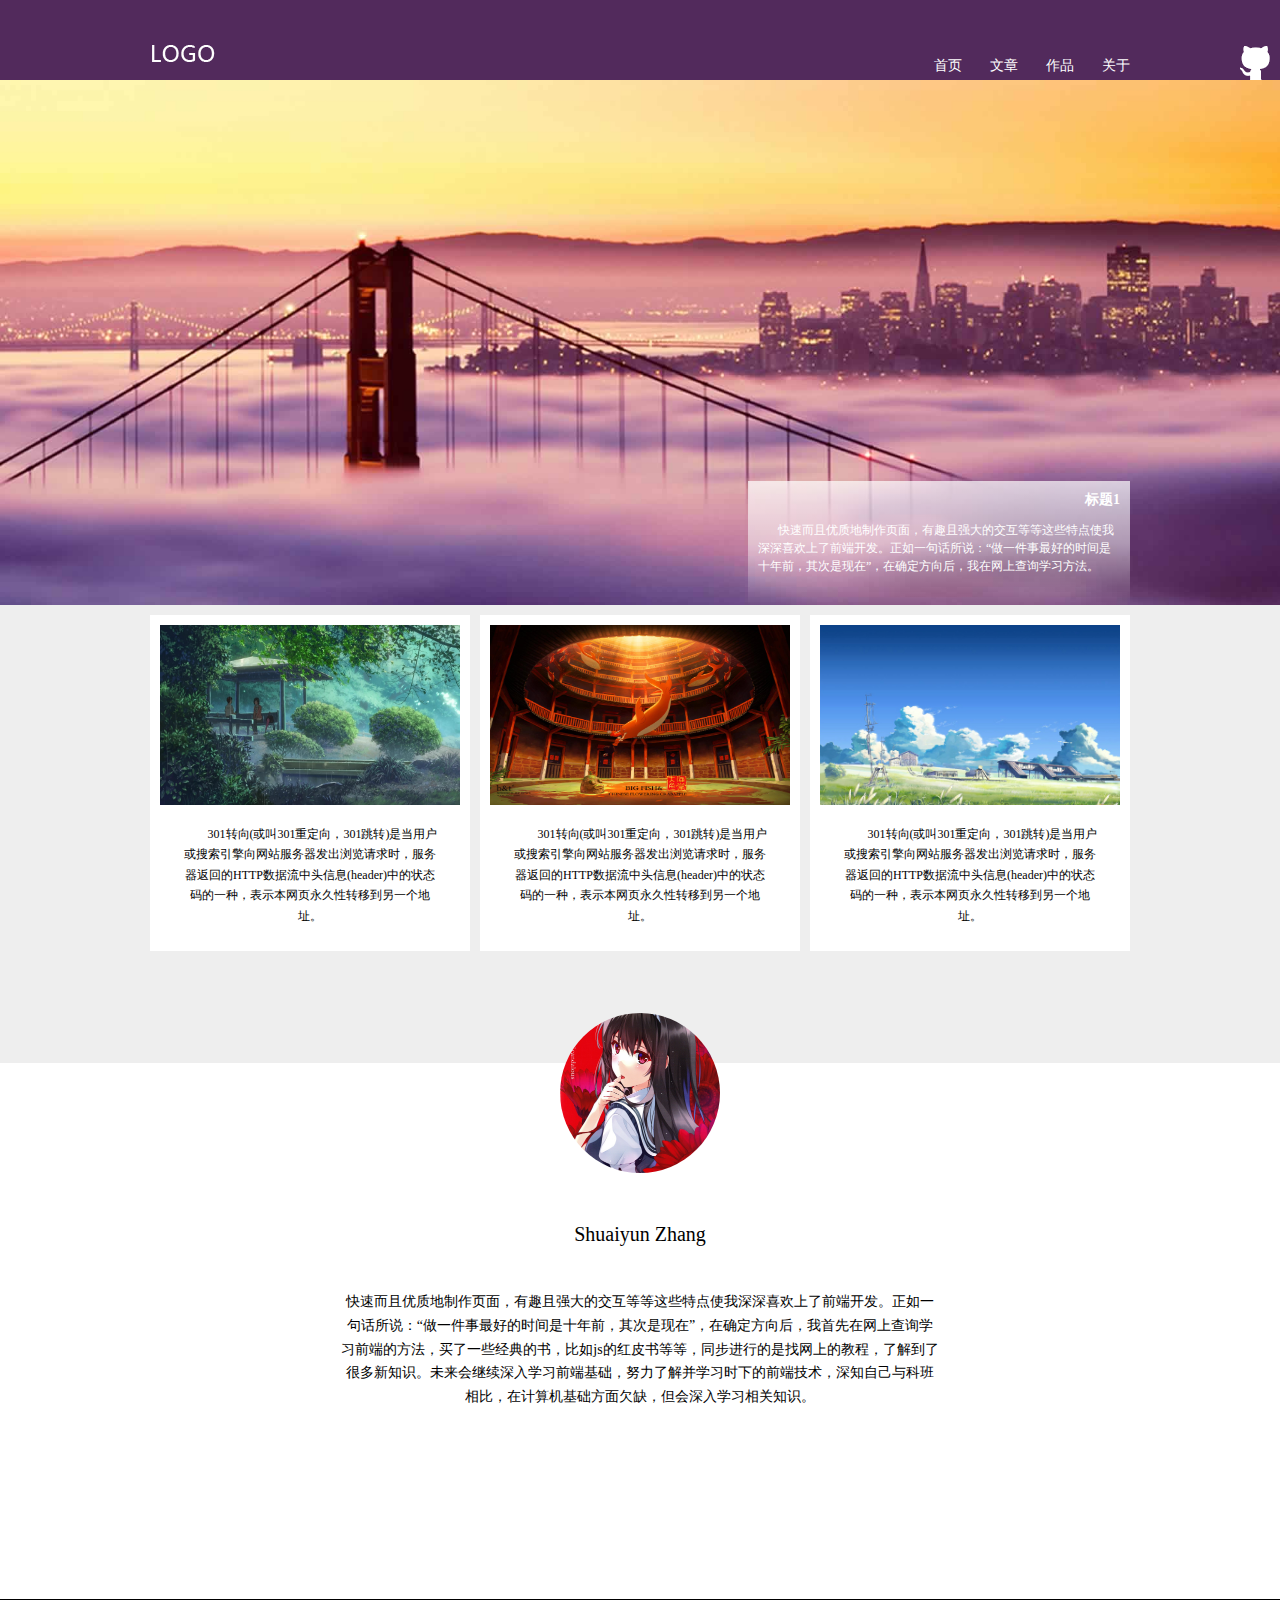
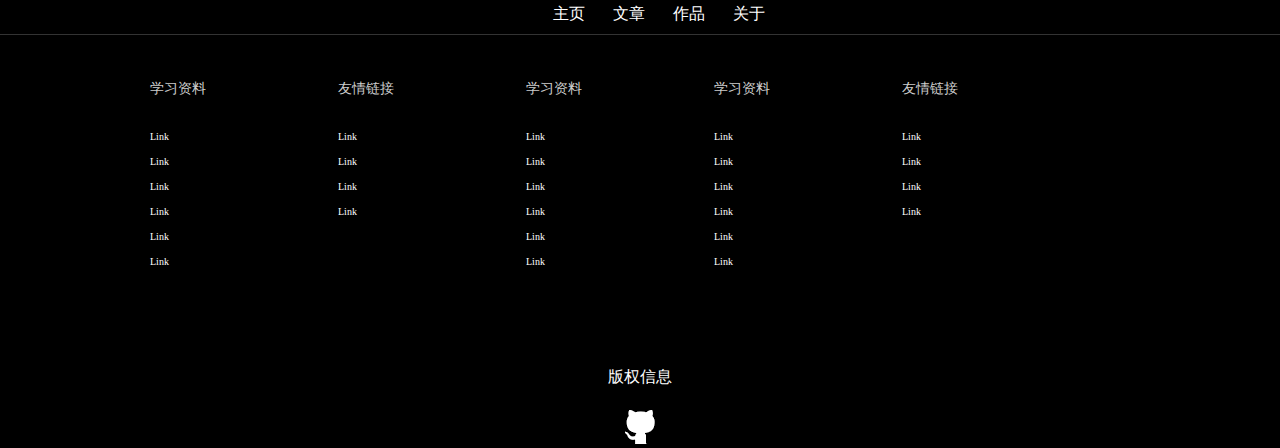
<file: task0001/work/shuaiyunzhang/index.html>
<!DOCTYPE html>
<html>
<head>
    <meta charset="UTF-8">
    <title>index</title>

    <link rel="stylesheet" type="text/css" href="css/style.css">
</head>
<body>
    <div class="header">
        <div class="wrapper first-wrapper">
            <a href="#"><img src="img/logo.png" alt="LOGO"></a>
            <ul class="nav top-nav">
                <li><a href="#">首页</a></li>
                <li><a href="#">文章</a></li>
                <li><a href="#">作品</a></li>
                <li><a href="#">关于</a></li>
            </ul>
        </div>
        <a href="https://github.com/shuaiyunzhang" target="_blank"><img src="img/icon-github.png" alt="github-icon-top"></a>
    </div>
    <div>
        <div id="top-content">
            <div class="wrapper second-wrapper">
                <div>
                    <h1>标题1</h1>
                    <p>快速而且优质地制作页面，有趣且强大的交互等等这些特点使我深深喜欢上了前端开发。正如一句话所说：“做一件事最好的时间是十年前，其次是现在”，在确定方向后，我在网上查询学习方法。</p>
                </div>
            </div>
        </div>
        <div id="middle-content">
            <div class="wrapper third-wrapper clearfix">
                <div>
                    <img src="img/1.jpg" alt="1">
                    <p>301转向(或叫301重定向，301跳转)是当用户或搜索引擎向网站服务器发出浏览请求时，服务器返回的HTTP数据流中头信息(header)中的状态码的一种，表示本网页永久性转移到另一个地址。</p>
                </div>
                <div>
                    <img src="img/2.jpg" alt="2">
                    <p>301转向(或叫301重定向，301跳转)是当用户或搜索引擎向网站服务器发出浏览请求时，服务器返回的HTTP数据流中头信息(header)中的状态码的一种，表示本网页永久性转移到另一个地址。</p>
                </div>
                <div>
                    <img src="img/3.jpg" alt="3">
                    <p>301转向(或叫301重定向，301跳转)是当用户或搜索引擎向网站服务器发出浏览请求时，服务器返回的HTTP数据流中头信息(header)中的状态码的一种，表示本网页永久性转移到另一个地址。</p>
                </div>
            </div>
        </div>
        <div id="mine"><img id="myPic" src="img/mine.jpg" alt="myphoto"></div>
        <div id="bottom-content">
            <div>
                <h1>Shuaiyun Zhang</h1>
                <p>快速而且优质地制作页面，有趣且强大的交互等等这些特点使我深深喜欢上了前端开发。正如一句话所说：“做一件事最好的时间是十年前，其次是现在”，在确定方向后，我首先在网上查询学习前端的方法，买了一些经典的书，比如js的红皮书等等，同步进行的是找网上的教程，了解到了很多新知识。未来会继续深入学习前端基础，努力了解并学习时下的前端技术，深知自己与科班相比，在计算机基础方面欠缺，但会深入学习相关知识。</p>
            </div>
        </div>
    </div>
    <div class="footer">
        <div>
            <ul class="nav bottom-nav clearfix">
                <li><a href="#">主页</a></li>
                <li><a href="#">文章</a></li>
                <li><a href="#">作品</a></li>
                <li><a href="#">关于</a></li>
            </ul>
        </div>
        <div class="wrapper fourth-wrapper clearfix">
            <ul>
                学习资料
                <li><a href="#">Link</a></li>
                <li><a href="#">Link</a></li>
                <li><a href="#">Link</a></li>
                <li><a href="#">Link</a></li>
                <li><a href="#">Link</a></li>
                <li><a href="#">Link</a></li>
            </ul>
            <ul>
                友情链接
                <li><a href="#">Link</a></li>
                <li><a href="#">Link</a></li>
                <li><a href="#">Link</a></li>
                <li><a href="#">Link</a></li>
            </ul>
            <ul>
                学习资料
                <li><a href="#">Link</a></li>
                <li><a href="#">Link</a></li>
                <li><a href="#">Link</a></li>
                <li><a href="#">Link</a></li>
                <li><a href="#">Link</a></li>
                <li><a href="#">Link</a></li>
            </ul>
            <ul>
                学习资料
                <li><a href="#">Link</a></li>
                <li><a href="#">Link</a></li>
                <li><a href="#">Link</a></li>
                <li><a href="#">Link</a></li>
                <li><a href="#">Link</a></li>
                <li><a href="#">Link</a></li>
            </ul>
            <ul>
                友情链接
                <li><a href="#">Link</a></li>
                <li><a href="#">Link</a></li>
                <li><a href="#">Link</a></li>
                <li><a href="#">Link</a></li>
            </ul>
        </div>
        <div id="info">
            <span>版权信息</span>
            <img src="img/icon-github.png" alt="github-icon-bottom">
        </div>
    </div>
</body>
</html>
</file>
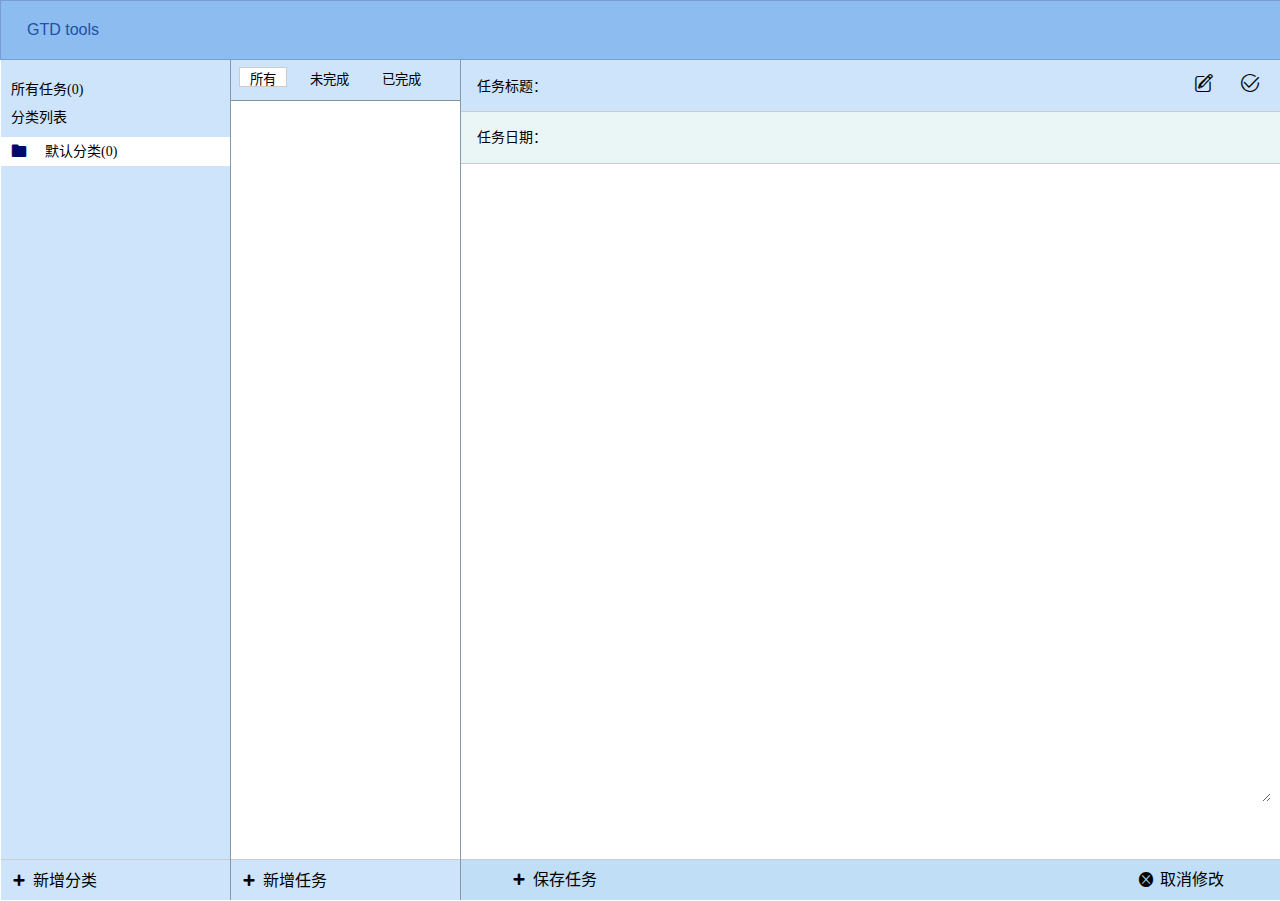
<file: task0003/work/shuaiyunzhnag/index.html>
<!DOCTYPE html>
<html lang="zh-CN">
<head>
    <meta charset="UTF-8">
    <link rel="stylesheet" type="text/css" href="css/style.css">
    <title>GTD tools demo</title>
</head>
<body>
    <div class="header">
        <h1 class="header-title">GTD tools</h1>        
    </div>
    <div class="container">
        <!-- 任务分类列表 -->
        <div class="main-left">
            <div class="all-task" data-name="mainBox"><span>所有任务</span>(<span>0</span>)</div>
            <div class="task-tree">分类列表</div>
            <!-- 目录分类 -->
            <ul class="task-category" id="mainBox">
                <li class="menus">
                    <div class="menus-title active" id="default-menu" data-name="defaultMenu">
                        <span class="iconfont">&#xe622;</span><strong>默认分类</strong>(<span class="unFinishNum">0</span>)
                    </div>
                </li>
            </ul>
            <div class="add-top-menus">
                <div>
                    <i class="iconfont">&#xe635;</i><button>新增分类</button>
                </div>
            </div>
        </div>
        <!-- 任务列表 -->
        <div class="main-middle">
            <div class="task-tab-head">
                <button class="active">所有</button>
                <button>未完成</button>
                <button>已完成</button>
            </div>
            <div class="task-tab-con">
                <div class="items active" id="allTaskList"></div>
                <div class="items" id="unFinishTask"></div>
                <div class="items" id="finishTask"></div>
            </div>
            <div class="add-task">
                <div>
                    <i class="iconfont">&#xe635;</i><button>新增任务</button>
                </div>
            </div>
        </div>
        <!-- 任务详细描述 -->
        <div class="main-right">
            <div class="right-top">
                <div class="title">任务标题：<input class="task-title" type="text" disabled><span class="title-tip"></span></div>
                <button class="iconfont task-finish" title="保存任务">&#xe602;</button>
                <button class="iconfont task-edit" title="编辑任务">&#xe630;</button>
            </div>
            <div class="task-date">任务日期：<input type="text" disabled><span class="date-tip"></span></div>
            <p class="task-content"><textarea class="task-input" disabled></textarea></p>
            <div class="task-btn">
                <div class="add-save">
                    <i class="iconfont">&#xe635;</i><button>保存任务</button>
                </div>
                <div class="cancel-save">
                    <i class="iconfont">&#xe60d;</i><button>取消修改</button>
                </div>
            </div>
        </div>
    </div>
    <!-- 鼠标右键自定义菜单 -->
    <div class="context-menu">
        <button class="add-second-menus">添加分类</button>
        <button class="remove-second-menus">删除分类</button>
    </div>
    <script type="text/javascript" src="js/util.js"></script>
    <script type="text/javascript" src="js/method.js"></script>
    <script type="text/javascript" src="js/init.js"></script>
    <script type="text/javascript" src="js/main.js"></script>
</body>
</html>
</file>
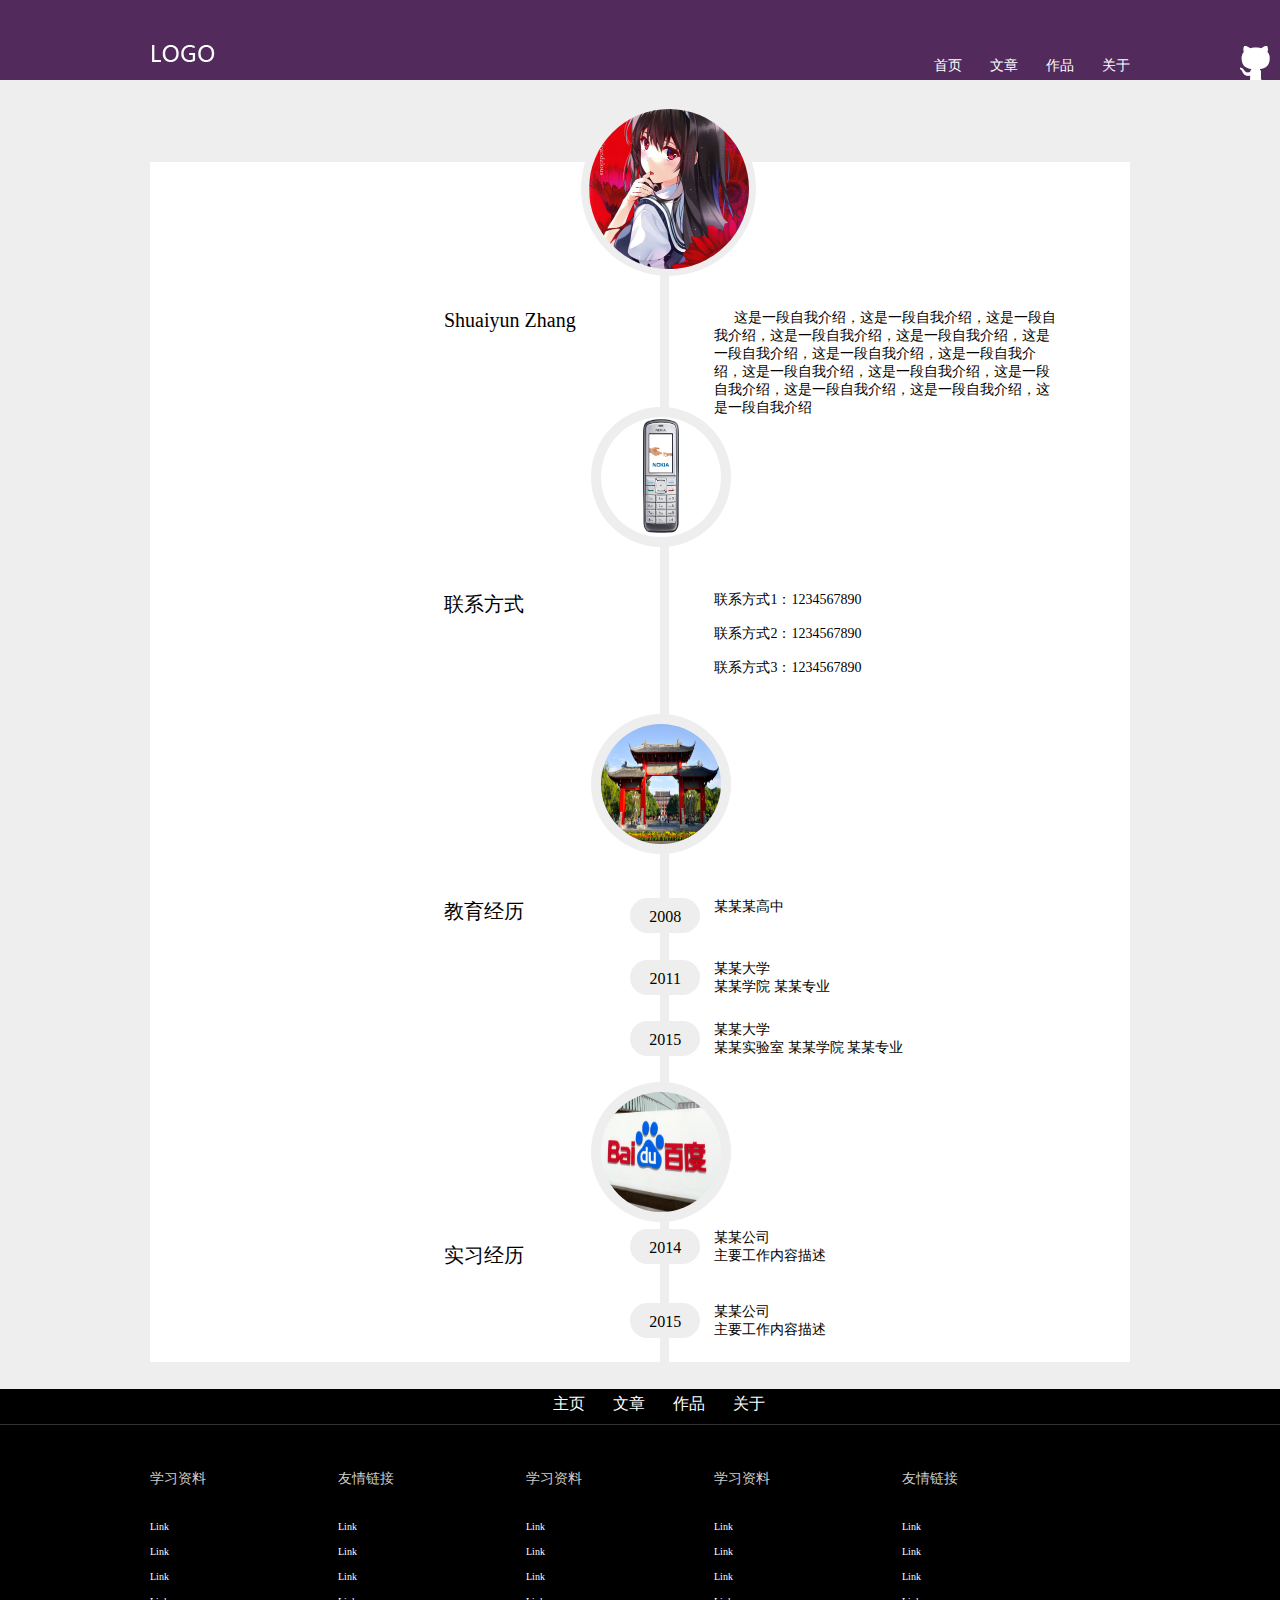
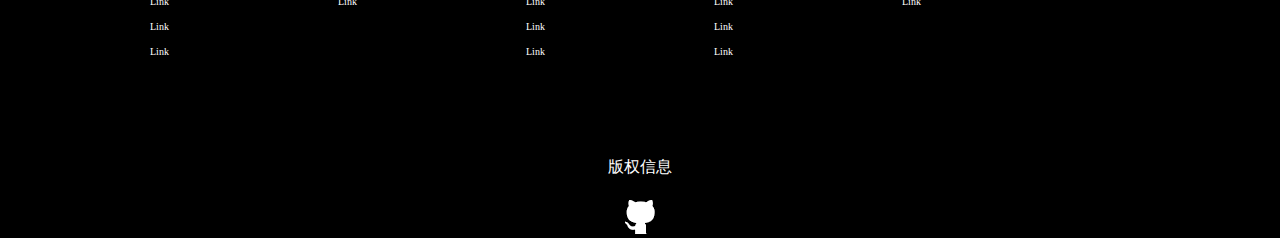
<file: task0001/work/shuaiyunzhang/about.html>
<!DOCTYPE html>
<html>
<head>
    <meta charset="UTF-8">
    <title>about</title>

    <link rel="stylesheet" type="text/css" href="css/style.css">
</head>
<body>
    <div class="header">
        <div class="wrapper first-wrapper">
            <a href="#"><img src="img/logo.png" alt="LOGO"></a>
            <ul class="nav top-nav">
                <li><a href="#">首页</a></li>
                <li><a href="#">文章</a></li>
                <li><a href="#">作品</a></li>
                <li><a href="#">关于</a></li>
            </ul>
        </div>
        <a href="https://github.com/shuaiyunzhang" target="_blank"><img src="img/icon-github.png" alt="github-icon-top"></a>
    </div>
    <div class="content">
        <div class="wrapper clearfix about-wrapper">
            <div id="title">
                <span>Shuaiyun Zhang</span>
                <span>联系方式</span>
                <span>教育经历</span>
                <span>实习经历</span>
            </div>
            <div id="moreinfo">
                <p>这是一段自我介绍，这是一段自我介绍，这是一段自我介绍，这是一段自我介绍，这是一段自我介绍，这是一段自我介绍，这是一段自我介绍，这是一段自我介绍，这是一段自我介绍，这是一段自我介绍，这是一段自我介绍，这是一段自我介绍，这是一段自我介绍，这是一段自我介绍</p>
                <ul>
                    <li>联系方式1：1234567890</li><br>
                    <li>联系方式2：1234567890</li><br>
                    <li>联系方式3：1234567890</li>
                </ul>
                <p>某某某高中</p>
                <p>某某大学<br>某某学院 某某专业</p>
                <p>某某大学<br>某某实验室 某某学院 某某专业</p>
                <p>某某公司<br>主要工作内容描述</p>
                <p>某某公司<br>主要工作内容描述</p>
            </div>
            <div class="about-pic p1"><img src="img/mine.jpg" alt="myphoto"></div>
            <div class="about-pic p2"><img src="img/phone.jpg"></div>
            <div class="about-pic p3"><img src="img/scu.jpg"></div>
            <div class="about-pic p4"><img src="img/baidu.jpg"></div>
            <div class="about-date d1"><span>2008</span></div>
            <div class="about-date d2"><span>2011</span></div>
            <div class="about-date d3"><span>2015</span></div>
            <div class="about-date d4"><span>2014</span></div>
            <div class="about-date d5"><span>2015</span></div>
        </div>
    </div>
    <div class="footer">
        <div>
            <ul class="nav bottom-nav clearfix">
                <li><a href="#">主页</a></li>
                <li><a href="#">文章</a></li>
                <li><a href="#">作品</a></li>
                <li><a href="#">关于</a></li>
            </ul>
        </div>
        <div class="wrapper fourth-wrapper clearfix">
            <ul>
                学习资料
                <li><a href="#">Link</a></li>
                <li><a href="#">Link</a></li>
                <li><a href="#">Link</a></li>
                <li><a href="#">Link</a></li>
                <li><a href="#">Link</a></li>
                <li><a href="#">Link</a></li>
            </ul>
            <ul>
                友情链接
                <li><a href="#">Link</a></li>
                <li><a href="#">Link</a></li>
                <li><a href="#">Link</a></li>
                <li><a href="#">Link</a></li>
            </ul>
            <ul>
                学习资料
                <li><a href="#">Link</a></li>
                <li><a href="#">Link</a></li>
                <li><a href="#">Link</a></li>
                <li><a href="#">Link</a></li>
                <li><a href="#">Link</a></li>
                <li><a href="#">Link</a></li>
            </ul>
            <ul>
                学习资料
                <li><a href="#">Link</a></li>
                <li><a href="#">Link</a></li>
                <li><a href="#">Link</a></li>
                <li><a href="#">Link</a></li>
                <li><a href="#">Link</a></li>
                <li><a href="#">Link</a></li>
            </ul>
            <ul>
                友情链接
                <li><a href="#">Link</a></li>
                <li><a href="#">Link</a></li>
                <li><a href="#">Link</a></li>
                <li><a href="#">Link</a></li>
            </ul>
        </div>
        <div id="info">
            <span>版权信息</span>
            <img src="img/icon-github.png" alt="github-icon-bottom">
        </div>
    </div>
</body>
</html>
</file>
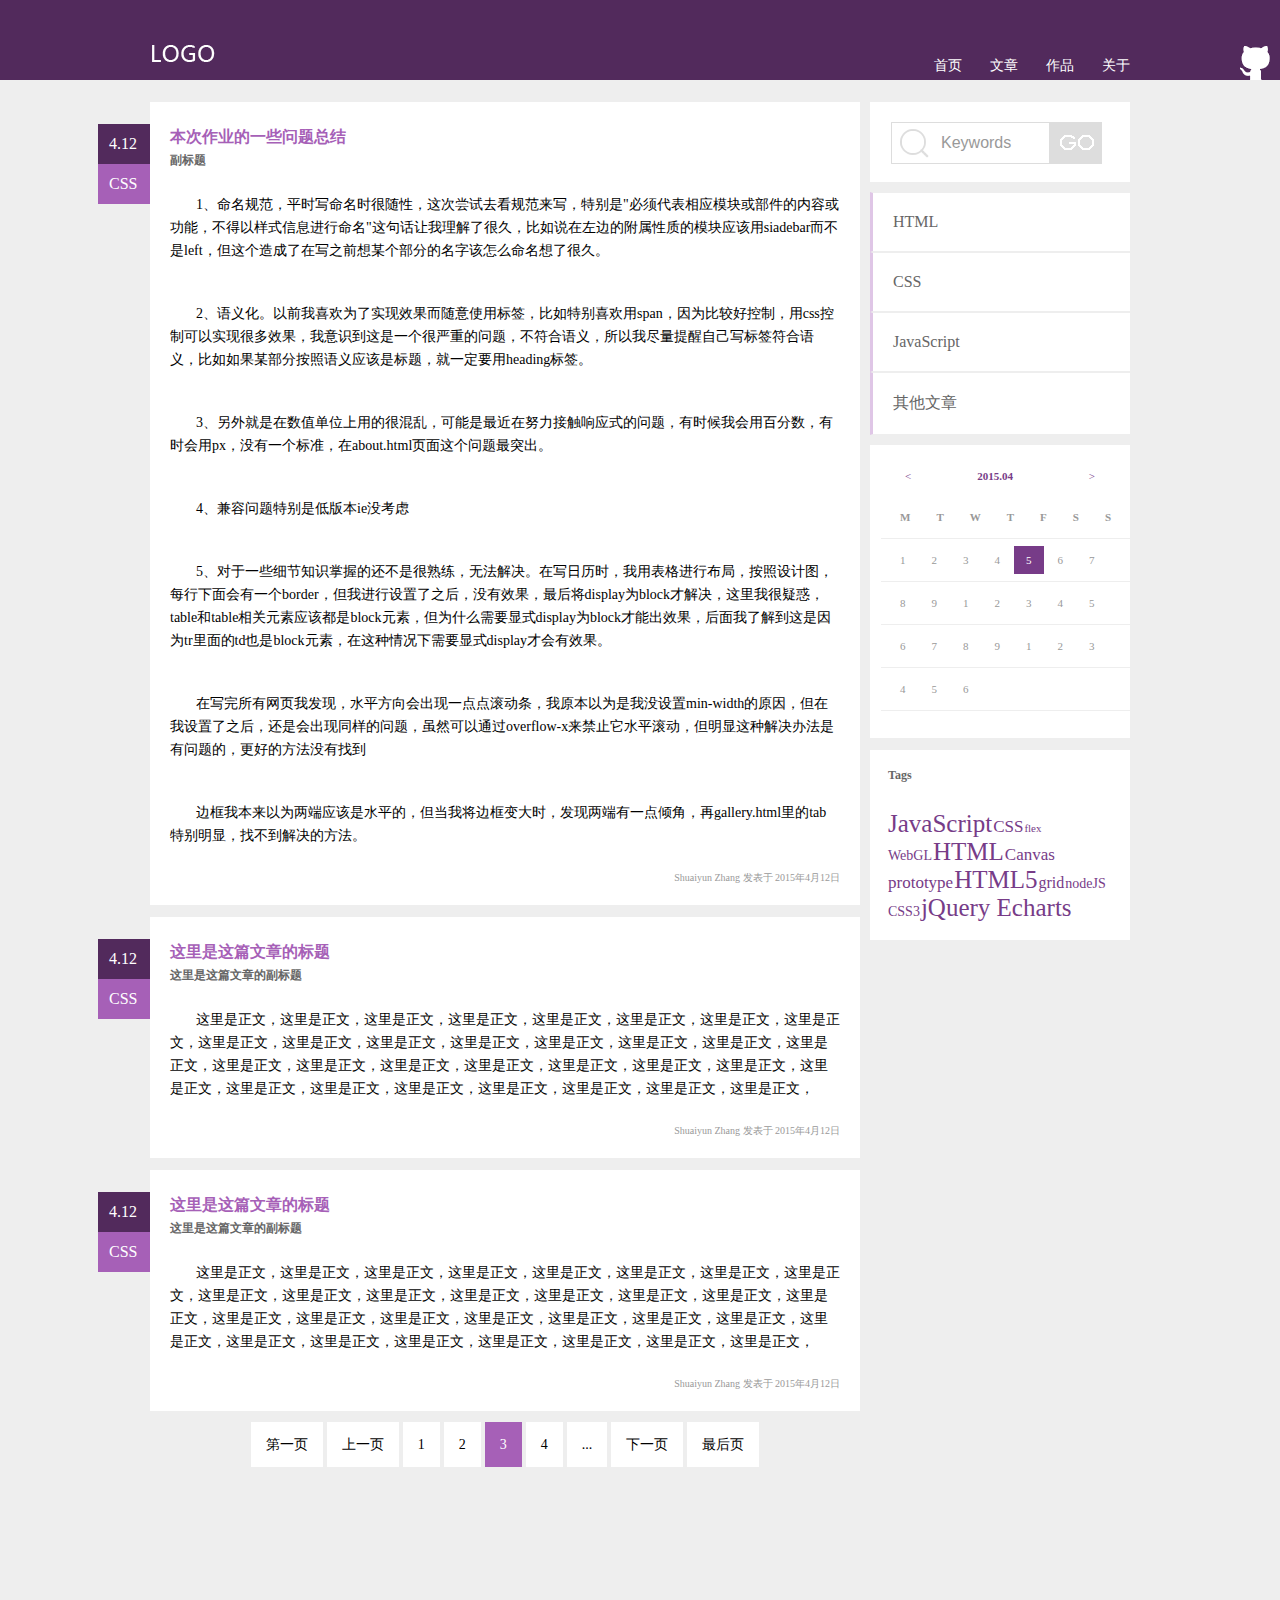
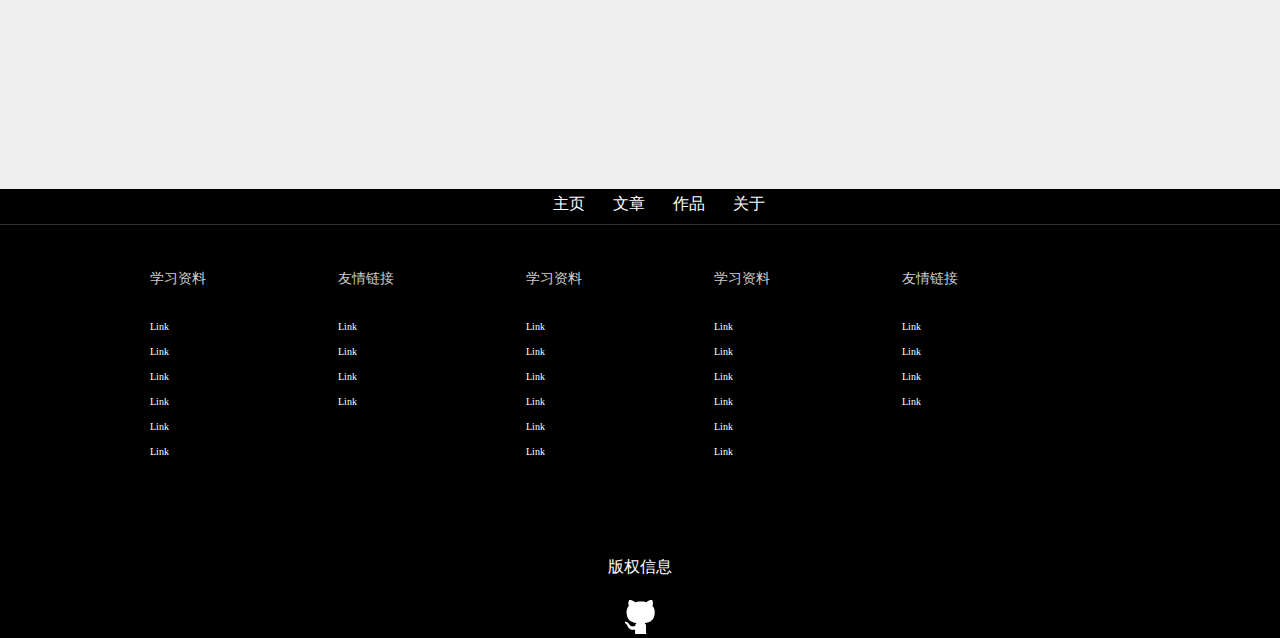
<file: task0001/work/shuaiyunzhang/blog.html>
<!DOCTYPE html>
<html>
<head>
    <meta charset="UTF-8">
    <title>blog</title>

    <link rel="stylesheet" type="text/css" href="css/style.css">
</head>
<body>
    <div class="header">
        <div class="wrapper first-wrapper">
            <a href="#"><img src="img/logo.png" alt="LOGO"></a>
            <ul class="nav top-nav">
                <li><a href="#">首页</a></li>
                <li><a href="#">文章</a></li>
                <li><a href="#">作品</a></li>
                <li><a href="#">关于</a></li>
            </ul>
        </div>
        <a href="https://github.com/shuaiyunzhang" target="_blank"><img src="img/icon-github.png" alt="github-icon-top"></a>
    </div>
    <div class="content">
        <div class="wrapper clearfix">
            <div class="main-content">
                <div class="blog">
                    <h1>本次作业的一些问题总结</h1>
                    <h2>副标题</h2>
                    <p>1、命名规范，平时写命名时很随性，这次尝试去看规范来写，特别是"必须代表相应模块或部件的内容或功能，不得以样式信息进行命名"这句话让我理解了很久，比如说在左边的附属性质的模块应该用siadebar而不是left，但这个造成了在写之前想某个部分的名字该怎么命名想了很久。</p>
                    <p>2、语义化。以前我喜欢为了实现效果而随意使用标签，比如特别喜欢用span，因为比较好控制，用css控制可以实现很多效果，我意识到这是一个很严重的问题，不符合语义，所以我尽量提醒自己写标签符合语义，比如如果某部分按照语义应该是标题，就一定要用heading标签。</p>
                    <p>3、另外就是在数值单位上用的很混乱，可能是最近在努力接触响应式的问题，有时候我会用百分数，有时会用px，没有一个标准，在about.html页面这个问题最突出。</p>
                    <p>4、兼容问题特别是低版本ie没考虑</p>
                    <p>5、对于一些细节知识掌握的还不是很熟练，无法解决。在写日历时，我用表格进行布局，按照设计图，每行下面会有一个border，但我进行设置了之后，没有效果，最后将display为block才解决，这里我很疑惑，table和table相关元素应该都是block元素，但为什么需要显式display为block才能出效果，后面我了解到这是因为tr里面的td也是block元素，在这种情况下需要显式display才会有效果。</p>
                    <p>在写完所有网页我发现，水平方向会出现一点点滚动条，我原本以为是我没设置min-width的原因，但在我设置了之后，还是会出现同样的问题，虽然可以通过overflow-x来禁止它水平滚动，但明显这种解决办法是有问题的，更好的方法没有找到</p>
                    <p>边框我本来以为两端应该是水平的，但当我将边框变大时，发现两端有一点倾角，再gallery.html里的tab特别明显，找不到解决的方法。</p>
                    <div class="detail">
                        <span class="author">Shuaiyun Zhang </span>发表于<span class="date"> 2015年4月12日</span>
                    </div>
                    <div class="attachment">
                        <span>4.12</span>
                        <span>CSS</span>
                    </div>
                </div>
                <div class="blog">
                    <h1>这里是这篇文章的标题</h1>
                    <h2>这里是这篇文章的副标题</h2>
                    <p>这里是正文，这里是正文，这里是正文，这里是正文，这里是正文，这里是正文，这里是正文，这里是正文，这里是正文，这里是正文，这里是正文，这里是正文，这里是正文，这里是正文，这里是正文，这里是正文，这里是正文，这里是正文，这里是正文，这里是正文，这里是正文，这里是正文，这里是正文，这里是正文，这里是正文，这里是正文，这里是正文，这里是正文，这里是正文，这里是正文，这里是正文，</p>
                    <div class="detail">
                        <span class="author">Shuaiyun Zhang </span>发表于<span class="date"> 2015年4月12日</span>
                    </div>
                    <div class="attachment">
                        <span>4.12</span>
                        <span>CSS</span>
                    </div>
                </div>
                <div class="blog">
                    <h1>这里是这篇文章的标题</h1>
                    <h2>这里是这篇文章的副标题</h2>
                    <p>这里是正文，这里是正文，这里是正文，这里是正文，这里是正文，这里是正文，这里是正文，这里是正文，这里是正文，这里是正文，这里是正文，这里是正文，这里是正文，这里是正文，这里是正文，这里是正文，这里是正文，这里是正文，这里是正文，这里是正文，这里是正文，这里是正文，这里是正文，这里是正文，这里是正文，这里是正文，这里是正文，这里是正文，这里是正文，这里是正文，这里是正文，</p>
                    <div class="detail">
                        <span class="author">Shuaiyun Zhang </span>发表于<span class="date"> 2015年4月12日</span>
                    </div>
                    <div class="attachment">
                        <span>4.12</span>
                        <span>CSS</span>
                    </div>
                </div>
                <div>
                    <span>第一页</span>
                    <span>上一页</span>
                    <span>1</span>
                    <span>2</span>
                    <span class="active">3</span>
                    <span>4</span>
                    <span>...</span>
                    <span>下一页</span>
                    <span>最后页</span>
                </div>
            </div>
            <div class="sidebar">
                <div>
                    <input type="text" placeholder="Keywords">
                    <span id="submit"></span>
                    <img src="img/search.png">
                </div>
                <ul>
                    <li><a href="#">HTML</a></li>
                    <li><a href="#">CSS</a></li>
                    <li><a href="#">JavaScript</a></li>
                    <li><a href="#">其他文章</a></li>
                </ul>
                <div id="calendar">
                    <span><</span>
                    <h2>2015.04</h2>
                    <span>></span>
                    <table>
                        <tbody>
                            <tr>
                                <th>M</th>
                                <th>T</th>
                                <th>W</th>
                                <th>T</th>
                                <th>F</th>
                                <th>S</th>
                                <th>S</th>
                            </tr>
                            <tr>
                                <td>1</td>
                                <td>2</td>
                                <td>3</td>
                                <td>4</td>
                                <td class="active">5</td>
                                <td>6</td>
                                <td>7</td>
                            </tr>
                            <tr>
                                <td>8</td>
                                <td>9</td>
                                <td>1</td>
                                <td>2</td>
                                <td>3</td>
                                <td>4</td>
                                <td>5</td>
                            </tr>
                            <tr>
                                <td>6</td>
                                <td>7</td>
                                <td>8</td>
                                <td>9</td>
                                <td>1</td>
                                <td>2</td>
                                <td>3</td>
                            </tr>
                            <tr>
                                <td>4</td>
                                <td>5</td>
                                <td>6</td>
                            </tr>
                        </tbody>
                    </table>
                </div>
                <div id="tags">
                    <h2>Tags</h2>
                    <p><span class="big">JavaScript</span><span class="middle">CSS</span><span class="smaller">flex</span>
                    <span class="small">WebGL</span><span class="big">HTML</span><span class="middle">Canvas</span>
                    <span class="middle">prototype</span><span class="big">HTML5</span><span class"smaller">grid</span><span class="small">nodeJS</span>
                    <span class="small">CSS3</span><span class="big">jQuery Echarts</span></p>
                </div>
            </div>
        </div>
    </div>
    <div class="footer">
        <div>
            <ul class="nav bottom-nav clearfix">
                <li><a href="#">主页</a></li>
                <li><a href="#">文章</a></li>
                <li><a href="#">作品</a></li>
                <li><a href="#">关于</a></li>
            </ul>
        </div>
        <div class="wrapper fourth-wrapper clearfix">
            <ul>
                学习资料
                <li><a href="#">Link</a></li>
                <li><a href="#">Link</a></li>
                <li><a href="#">Link</a></li>
                <li><a href="#">Link</a></li>
                <li><a href="#">Link</a></li>
                <li><a href="#">Link</a></li>
            </ul>
            <ul>
                友情链接
                <li><a href="#">Link</a></li>
                <li><a href="#">Link</a></li>
                <li><a href="#">Link</a></li>
                <li><a href="#">Link</a></li>
            </ul>
            <ul>
                学习资料
                <li><a href="#">Link</a></li>
                <li><a href="#">Link</a></li>
                <li><a href="#">Link</a></li>
                <li><a href="#">Link</a></li>
                <li><a href="#">Link</a></li>
                <li><a href="#">Link</a></li>
            </ul>
            <ul>
                学习资料
                <li><a href="#">Link</a></li>
                <li><a href="#">Link</a></li>
                <li><a href="#">Link</a></li>
                <li><a href="#">Link</a></li>
                <li><a href="#">Link</a></li>
                <li><a href="#">Link</a></li>
            </ul>
            <ul>
                友情链接
                <li><a href="#">Link</a></li>
                <li><a href="#">Link</a></li>
                <li><a href="#">Link</a></li>
                <li><a href="#">Link</a></li>
            </ul>
        </div>
        <div id="info">
            <span>版权信息</span>
            <img src="img/icon-github.png" alt="github-icon-bottom">
        </div>
    </div>
</body>
</html>
</file>
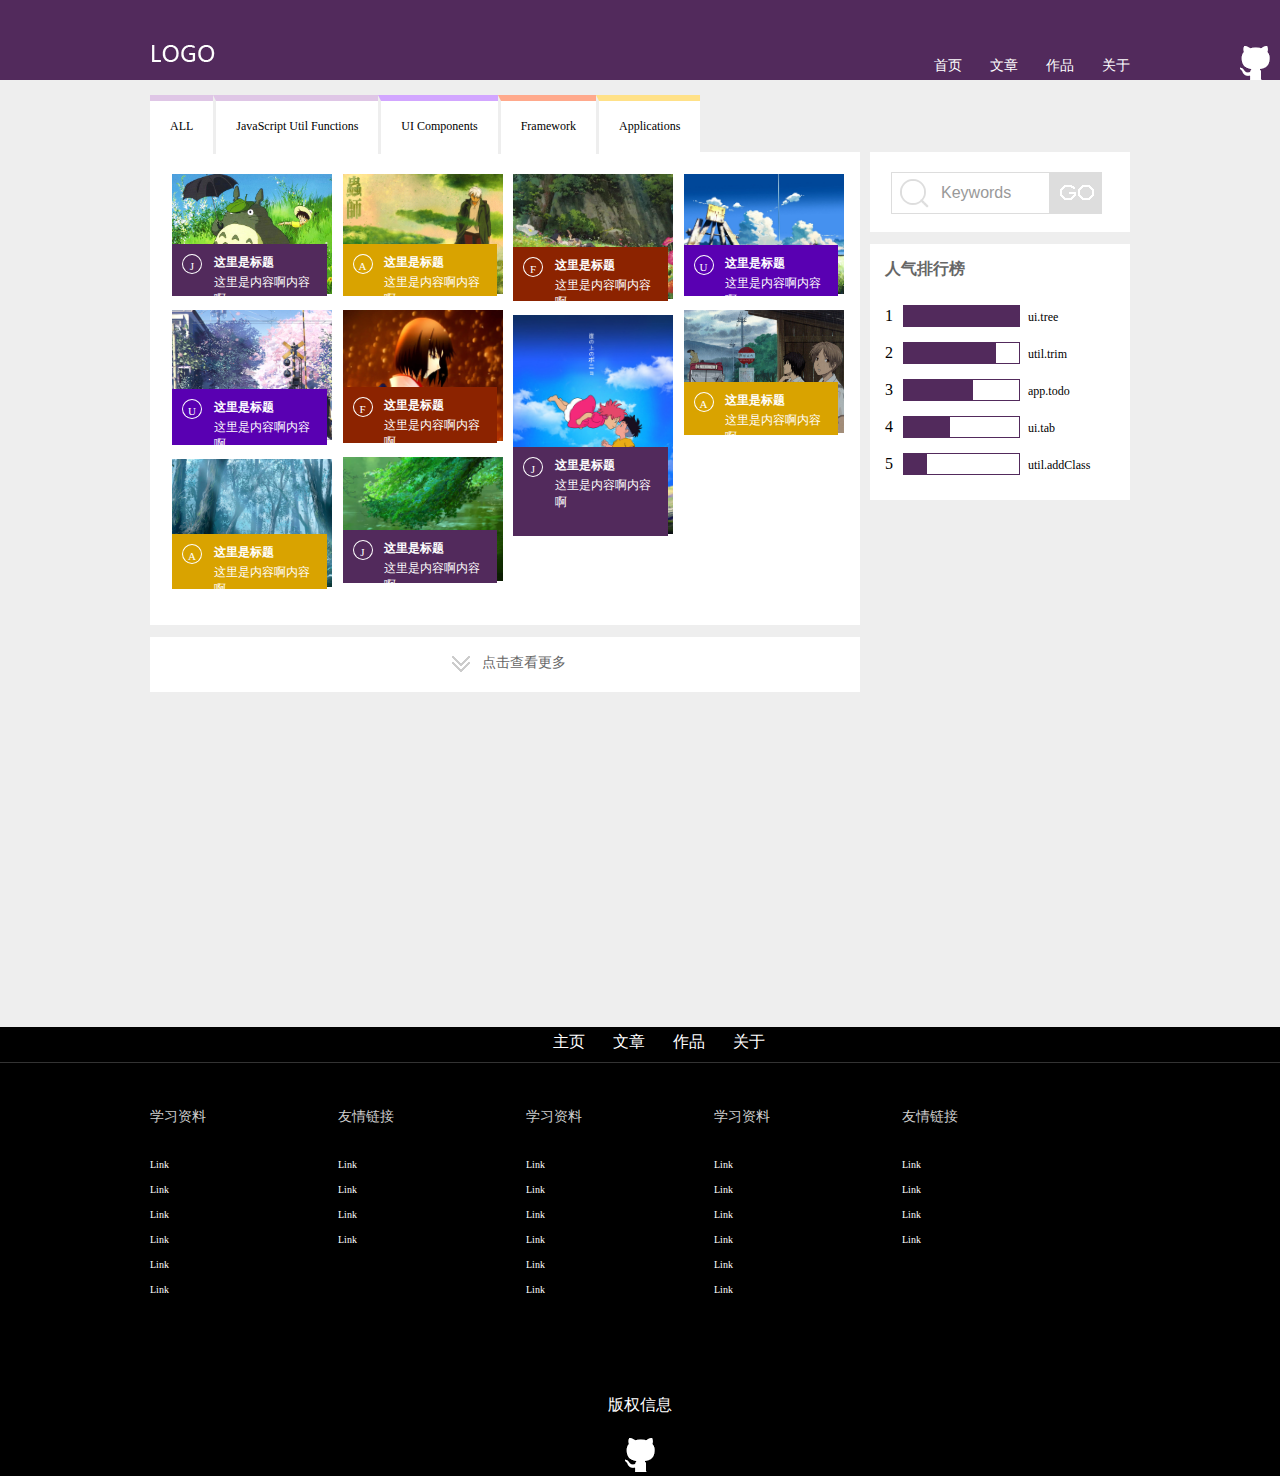
<file: task0001/work/shuaiyunzhang/gallery.html>
<!DOCTYPE html>
<html>
<head>
    <meta charset="UTF-8">
    <title>gallery</title>

    <link rel="stylesheet" type="text/css" href="css/style.css">
</head>
<body>
    <div class="header">
        <div class="wrapper first-wrapper">
            <a href="#"><img src="img/logo.png" alt="LOGO"></a>
            <ul class="nav top-nav">
                <li><a href="#">首页</a></li>
                <li><a href="#">文章</a></li>
                <li><a href="#">作品</a></li>
                <li><a href="#">关于</a></li>
            </ul>
        </div>
        <a href="https://github.com/shuaiyunzhang" target="_blank"><img src="img/icon-github.png" alt="github-icon-top"></a>
    </div>
    <div class="content gallery-content">
        <div class="wrapper clearfix">
            <div class="main-content" id="gallery-main">
                <div id="tab">
                    <ul class="clearfix">
                        <li><a href="#">ALL</a></li>
                        <li><a href="#">JavaScript Util Functions</a></li>
                        <li><a href="#">UI Components</a></li>
                        <li><a href="#">Framework</a></li>
                        <li><a href="#">Applications</a></li>
                    </ul>
                </div>
                <div id="container">
                    <div class="box">
                        <img src="img/01.jpg">
                        <div class="describe j clearfix">
                            <div>
                                <div class="letter-mark">
                                    <div>
                                        <span>J</span>
                                    </div>
                                </div>
                                <div class="pic-info">
                                    <h2>这里是标题</h2>
                                    <p>这里是内容啊内容啊</p>
                                </div>
                            </div>
                        </div>
                    </div>
                    <div class="box">
                        <img src="img/02.jpg">
                        <div class="describe u clearfix">
                            <div class="letter-mark">
                                <div>
                                    <span>U</span>
                                </div>
                            </div>
                            <div class="pic-info">
                                <h2>这里是标题</h2>
                                <p>这里是内容啊内容啊</p>
                            </div>
                        </div>
                    </div>
                    <div class="box">
                        <img src="img/03.jpg">
                        <div class="describe a clearfix">
                            <div class="letter-mark">
                                <div>
                                    <span>A</span>
                                </div>
                            </div>
                            <div class="pic-info">
                                <h2>这里是标题</h2>
                                <p>这里是内容啊内容啊</p>
                            </div>
                        </div>
                    </div>
                    <div class="box">
                        <img src="img/04.jpg">
                        <div class="describe a clearfix">
                            <div class="letter-mark">
                                <div>
                                    <span>A</span>
                                </div>
                            </div>
                            <div class="pic-info">
                                <h2>这里是标题</h2>
                                <p>这里是内容啊内容啊</p>
                            </div>
                        </div>
                    </div>
                    <div class="box">
                        <img src="img/05.jpg">
                        <div class="describe f clearfix">
                            <div class="letter-mark">
                                <div>
                                    <span>F</span>
                                </div>
                            </div>
                            <div class="pic-info">
                                <h2>这里是标题</h2>
                                <p>这里是内容啊内容啊</p>
                            </div>
                        </div>
                    </div>
                    <div class="box">
                        <img src="img/06.jpg">
                        <div class="describe j clearfix">
                            <div class="letter-mark">
                                <div>
                                    <span>J</span>
                                </div>
                            </div>
                            <div class="pic-info">
                                <h2>这里是标题</h2>
                                <p>这里是内容啊内容啊</p>
                            </div>
                        </div>
                    </div>
                    <div class="box">
                        <img src="img/07.jpg">
                        <div class="describe f clearfix">
                            <div class="letter-mark">
                                <div>
                                    <span>F</span>
                                </div>
                            </div>
                            <div class="pic-info">
                                <h2>这里是标题</h2>
                                <p>这里是内容啊内容啊</p>
                            </div>
                        </div>
                    </div>
                    <div class="box">
                        <img src="img/08.jpg">
                        <div class="describe j clearfix">
                            <div class="letter-mark">
                                <div>
                                    <span>J</span>
                                </div>
                            </div>
                            <div class="pic-info">
                                <h2>这里是标题</h2>
                                <p>这里是内容啊内容啊</p>
                            </div>
                        </div>
                    </div>
                    <div class="box">
                        <img src="img/09.jpg">
                        <div class="describe u clearfix">
                            <div class="letter-mark">
                                <div>
                                    <span>U</span>
                                </div>
                            </div>
                            <div class="pic-info">
                                <h2>这里是标题</h2>
                                <p>这里是内容啊内容啊</p>
                            </div>
                        </div>
                    </div>
                    <div class="box">
                        <img src="img/10.jpg">
                        <div class="describe a clearfix">
                            <div class="letter-mark">
                                <div>
                                    <span>A</span>
                                </div>
                            </div>
                            <div class="pic-info">
                                <h2>这里是标题</h2>
                                <p>这里是内容啊内容啊</p>
                            </div>
                        </div>
                    </div>
                </div>
                <div id="clickmore">
                    <img src="img/down.png">
                    <span>点击查看更多</span>
                </div>
            </div>
            <div class="sidebar">
                <div>
                    <input type="text" placeholder="Keywords">
                    <span id="submit"></span>
                    <img src="img/search.png">
                </div>
                <div id="rank">
                    <h1>人气排行榜</h1>
                    <div class="rank"><span>1</span><div><span id="one"></span></div><span>ui.tree</span></div>
                    <div class="rank"><span>2</span><div><span id="two"></span></div><span>util.trim</span></div>
                    <div class="rank"><span>3</span><div><span id="three"></span></div><span>app.todo</span></div>
                    <div class="rank"><span>4</span><div><span id="four"></span></div><span>ui.tab</span></div>
                    <div class="rank"><span>5</span><div><span id="five"></span></div><span>util.addClass</span></div>
                </div>
            </div>
        </div>
    </div>
    <div class="footer">
        <div>
            <ul class="nav bottom-nav clearfix">
                <li><a href="#">主页</a></li>
                <li><a href="#">文章</a></li>
                <li><a href="#">作品</a></li>
                <li><a href="#">关于</a></li>
            </ul>
        </div>
        <div class="wrapper fourth-wrapper clearfix">
            <ul>
                学习资料
                <li><a href="#">Link</a></li>
                <li><a href="#">Link</a></li>
                <li><a href="#">Link</a></li>
                <li><a href="#">Link</a></li>
                <li><a href="#">Link</a></li>
                <li><a href="#">Link</a></li>
            </ul>
            <ul>
                友情链接
                <li><a href="#">Link</a></li>
                <li><a href="#">Link</a></li>
                <li><a href="#">Link</a></li>
                <li><a href="#">Link</a></li>
            </ul>
            <ul>
                学习资料
                <li><a href="#">Link</a></li>
                <li><a href="#">Link</a></li>
                <li><a href="#">Link</a></li>
                <li><a href="#">Link</a></li>
                <li><a href="#">Link</a></li>
                <li><a href="#">Link</a></li>
            </ul>
            <ul>
                学习资料
                <li><a href="#">Link</a></li>
                <li><a href="#">Link</a></li>
                <li><a href="#">Link</a></li>
                <li><a href="#">Link</a></li>
                <li><a href="#">Link</a></li>
                <li><a href="#">Link</a></li>
            </ul>
            <ul>
                友情链接
                <li><a href="#">Link</a></li>
                <li><a href="#">Link</a></li>
                <li><a href="#">Link</a></li>
                <li><a href="#">Link</a></li>
            </ul>
        </div>
        <div id="info">
            <span>版权信息</span>
            <img src="img/icon-github.png" alt="github-icon-bottom">
        </div>
    </div>
</body>
</html>
</file>
<file: task0001/work/shuaiyunzhang/css/style.css>
/* CSS Reset */
body, ul, ol, dl, li, div, p, h1, h2, input, table, tr, th, td, span {
	margin: 0;
	padding: 0;
}

body {
	min-width: 100%;
}

a {
	text-decoration: none;
}

a:link, a:visited{
	color: #fff;
}

ul {
	list-style-type: none;
}

.clearfix:after {
content: "";
display: block;
height: 0;
overflow: hidden;
clear: both;
}

/* Universal Style */
.header {
	position: relative;
	width: 100%;
	height: 80px;
	background-color: #522a5c;
}

.wrapper {
	width: 980px;
	margin: 0 auto;
}

.footer {
	width: 100%;
	background-color: #000;
}

/* index.html */
.first-wrapper {
	position: relative;
	width: 980px;
	height: 80px;
}

img[alt="LOGO"] {
	position: absolute;
	bottom: 5px;
}

.top-nav {
	position: absolute;
	width: 240px;
	bottom: 5px;
	right: -16px;
}

.top-nav li {
	float: left;
	margin-left: 28px;
	font-family: SimSun;
	font-size: 14px;
}

img[alt="github-icon-top"] {
	position: absolute;
	right: 10px;
	bottom: 0;
}

#top-content {
	background-image: url(../img/banner-bg.jpg);
	background-size: 100%;
	background-repeat: no-repeat;
	height: 525px;
}

.second-wrapper {
	position: relative;
	height: 100%;
}

.second-wrapper div {
	position: absolute;
	right: 0;
	bottom: 0;
	width: 362px;
	padding: 10px 10px 30px 10px;
	background: linear-gradient(180deg, rgba(255, 255, 255, 0.7), rgba(255, 255, 255, 0.5), rgba(255, 255, 255, 0));
	color: #fff;
}

.second-wrapper h1 {
	text-align: right;
	font-size: 14px;
	margin-bottom: 12px;
}

.second-wrapper p {
	text-indent: 20px;
	font-size: 12px;
	line-height: 150%;
}

#middle-content {
	background-color: #eee;
	padding-bottom: 112px;
}

.third-wrapper div {
	float: left;
	margin-top: 10px;
	margin-left: 10px;
	background-color: #fff;
	text-align: center;
	width: 320px;
}

.third-wrapper div:first-child {
	margin-left: 0;
}

.third-wrapper img {
	width: 300px;
	height: 180px;
	margin-top: 10px;
}

.third-wrapper div p {
	text-indent: 25px;
	font-size: 12px;
	line-height: 170%;
	padding: 15px 30px 25px;
}

#mine {
	position: relative;
	width: 980px;
	height: 160px;
	margin: 0 auto;
}

#myPic {
	position: absolute;
	margin: auto;
	top: -50px;
	left: 0;
	right: 0;/*谢谢csdn那篇文章(absolute水平居中)。。。终于水平居中了。。。*/
	width: 160px;
	height: 160px;
	border-radius: 160px;
}

#bottom-content div h1 {
	font-weight: normal;
	font-family: "Century Gothic";
	font-size: 20px;
	text-align: center;
	margin-bottom: 44px;
}

#bottom-content div p {
	margin: 0 auto 190px;
	line-height: 170%;
	width: 600px;
	text-align: center;
	font-size: 14px;
}

.footer div:first-child {
	width: 100%;
	padding: 5px;
	border-bottom: 1px solid #333;
	text-align: center;
}

.bottom-nav {
	margin: 0 auto;
	display: inline-block;
}

.bottom-nav li {
	float: left;
	margin-left: 28px;
}

.fourth-wrapper ul {
	float: left;
	margin-top: 45px;
	margin-right: 132px;
	color: #ccc;
	font-size: 14px;
}

.fourth-wrapper ul li {
	font-size: 10px;
	margin-top: 14px;
}

.fourth-wrapper ul li:first-child {
	margin-top: 33px;
}

.fourth-wrapper ul li a:hover {
	text-decoration: underline;
}

#info {
	margin-top: 100px;
	color: #fff;
	text-align: center;
}

#info span {
	display: block;
	margin-bottom: 22px;
}


/* blog.html */
.content {
	width: 100%;
	padding-top: 22px;
	background-color: #eee;
}

.main-content {
	float: left;
	width: 710px;
}

.main-content > div:last-child {
	text-align: center;
	margin: 24px auto 335px;
}

.main-content > div:last-child span {
	font-size: 14px;
	background-color: #fff;
	padding: 15px;
	cursor: pointer;
}

.main-content > div:last-child span.active {
	background-color: #a660b7;
	color: #fff;
	cursor: default;
}

.blog {
	position: relative;
	margin-bottom: 12px;
	padding-bottom: 18px;
	background-color: #fff;
}

.blog h1 {
	font-size: 16px;
	color: #a660b7;
	padding-top: 25px;
	padding-left: 20px;
}

.blog h2 {
	font-size: 12px;
	color: #666;
	line-height: 25px;
	padding-left: 20px;
}

.blog p {
	text-indent: 26px;
	line-height: 23px;
	font-size: 14px;
	margin: 20px 20px 40px 20px;
}

.detail {
	position: absolute;
	color: #999;
	font-size: 10px;
	right: 20px;
	bottom: 20px;
}

.attachment {
	position: absolute;
	left: -52px;
	top: 22px;
	width: 52px;
}

.attachment span {
	display: inline-block;
	width: 30px;
	background-color: #522a5c;
	color: #fff;
	padding: 11px;
}

.attachment span:last-child {
	background-color: #a660b7;
}

.sidebar {
	float: left;
	width: 260px;
	margin-left: 10px;
}

.sidebar > div:first-child {
	position: relative;
	background-color: #fff;
	padding: 20px;
	height: 40px;
	font-size: 0;
}

.sidebar > div:first-child img {
	position: absolute;
	left: 21px;
	top: 20px;
}

input[type="text"] {
	position: absolute;
	-webkit-box-sizing: border-box;
    -moz-box-sizing: border-box;
    border: 1px solid #ddd;
    left: 70px;
	width: 110px;
	height: 42px;
}

input::-webkit-input-placeholder {
	font-size: 16px;
	color: #999;
	vertical-align: middle;
}

input::-moz-input-placeholder {
	font-size: 16px;
	color: #999;
	vertical-align: middle;
}

input::-o-input-placeholder {
	font-size: 16px;
	color: #999;
	vertical-align: middle;
}

input::ms-input-placeholder {
	font-size: 16px;
	color: #999;
	vertical-align: middle;
}

#submit {
	position: absolute;
	-webkit-box-sizing: border-box;
    -moz-box-sizing: border-box;
    background-image: url(../img/GO.png);
	display: inline-block;
	border: 0 solid #ddd;
	left: 180px;
	height: 42px;
	width: 52px;
}

.sidebar ul {
	margin: 10px 0 10px 0;
	background-color: #fff;
}

.sidebar ul li {
	padding: 20px;
	border-top: 1px solid #eee;
	border-left: 3px solid #dfc6e6;
	border-bottom: 1px solid #eee;
}

.sidebar ul li:hover {
	border-left: 3px solid #522a5c;
}

.sidebar ul li a {
	font-size: 16px;
	color: #666;
}

#calendar {
	position: relative;
	background-color: #fff;
	margin-bottom: 12px;
	padding: 25px;
	color: #773c88;
	text-align: center;
	font-size: 11px;
}

#calendar > span {
	font-size: 11px;
	float: left;
	margin-left: 10px;
}

#calendar > h2 + span {
	float: right;
	margin-right: 10px;
}

#calendar h2 {
	display: inline-block;
	font-size: 11px;
	margin-bottom: 12px;
}

table {
	margin: 0 -16px;
}

table tr {
	display: block;
	padding: 5px;
	color: #999;
	border-bottom: 1px solid #eee;
}

table td, th {
	padding: 8px 12px;
	background-color: #;
}

td.active {
	background-color: #773c88;
	color: #fff;
}

#tags {
	background-color: #fff;
	padding: 18px;
}

#tags h2 {
	color: #666;
	font-size: 12px;
	margin-bottom: 27px;
}

#tags span {
	color: #773c88;
	margin-right: 1px;
}

.big {
	font-size: 25px;
}

.middle {
	font-size: 17px;
}

.small {
	font-size: 14px;
}

.smaller {
	font-size: 11px;
}

/* gallery.html */
.gallery-content {
	padding-top: 72px;
}

#gallery-main {
	position: relative;
}

#tab {
	position: absolute;
	top: -57px;
}

#tab li {
	float: left;
	padding: 15px 20px 20px;
	background-color: #fff;
	border-left: 3px solid #eee;
	border-top: 6px solid #dfc6e6;
}

#tab li a {
	font-size: 12px;
	color: #000;
}

#tab li:first-child {
	border-left: 0;
}

#tab li:first-child + li + li {
	border-top: 6px solid #d2a6ff;
}

#tab li:first-child + li + li + li {
	border-top: 6px solid #ffa98c;
}

#tab li:last-child {
	border-top: 6px solid #ffe188;
}

#tab li:first-child:hover, #tab li:first-child + li:hover {
	border-bottom: 3px solid #eee;
	border-top: 6px solid #522a5c;
}

#tab li:first-child + li + li:hover {
	border-bottom: 3px solid #eee;
	border-top: 6px solid #5900b2;
}

#tab li:first-child + li + li + li:hover {
	border-bottom: 3px solid #eee;
	border-top: 6px solid #8c2300;
}

#tab li:last-child:hover {
	border-bottom: 3px solid #eee;
	border-top: 6px solid #d9a300;
}

#container {
	-webkit-column-count: 4;
	background-color: #fff;
	padding: 22px;
}

.box {
	position: relative;
	display: inline-block;
	width: 160px;
	padding: 0 12px 12px 0;
}

.box img {
	width: 160px;
}

#container .box .describe {
	position: absolute;
	width: 90%;
	height: 38%;
	bottom: 14px;
	color: #fff;
}

.letter-mark {
	float: left;
	font-size: 11px;
	margin: 10px 4px 4px 10px;
	width: 20px;
	height: 20px;
	border-radius: 20px;
	background-color: #fff;
}

.letter-mark div {
	width: 18px;
	height: 18px;
	margin: 1px;
	border-radius: 18px;
	color: #fff;
	text-align: center;
}

.letter-mark div span {
	position: relative;
	top: 5px;
}

.pic-info {
	float: right;
	width: 105px;
	height: 100%;
	font-size: 12px;
	margin: 10px 8px 0 4px;
}

.pic-info h2 {
	font-size: 12px;
}

.pic-info p {
	margin-top: 3px;
}

.a, .a .letter-mark div{
	background-color: #d9a300;
}

.u, .u .letter-mark div {
	background-color: #5900b2;
}

.j, .j .letter-mark div{
	background-color: #522a5c;
}

.f, .f .letter-mark div {
	background-color: #8c2300;
}

#clickmore {
	margin-top: 12px;
	background-color: #fff;
}

#clickmore span {
	position: relative;
	padding: 0;
	bottom: 20px;
	left: 5px;
	color: #666;
	font-size: 14px;
}

#rank {
	margin-top: 12px;
	background-color: #fff;
	padding: 15px;
}

#rank h1 {
	color: #666;
	font-size: 16px;
	margin-bottom: 20px;
}

#rank > div {
	margin-bottom: 12px;
}

#rank > div > div {
	position: relative;
	display: inline-block;
	margin-left: 10px;
	top: 5px;
	width: 50%;
	height: 20px;
	border: 1px solid #522a5c;
	background-color: #fff;
}

.rank > div span {
	display: inline-block;
	height: 20px;
	background-color: #522a5c;
}

#one {
	width: 100%;
}

#two {
	width: 80%;
}

#three {
	width: 60%;
}

#four {
	width: 40%;
}

#five {
	width: 20%;
}

#rank > span:first-child {
	display: inline-block;
	text-align: center;
	vertical-align: middle;
	width: 18px;
	height: 18px;
	border-radius: 18px;
	background-color: #522a5c;
	color: #fff;
}

#rank > div > span:last-child {
	position: relative;
	font-size: 12px;
	margin-left: 8px;
}

/* about.html */
.about-wrapper {
	position: relative;
	margin-top: 60px;
}

#title {
	float: left;
	font-size: 20px;
	background-color: #fff;
	margin-bottom: 27px;
	width: 52%;
	height: 1200px;
}

#title span {
	position: absolute;
}

#title span:first-child {
	top: 12%;
	left: 30%;
}

#title span:first-child + span {
	top: 35%;
	left: 30%;
}

#title span:first-child + span + span {
	top: 60%;
	left: 30%;
}

#title span:last-child {
	top: 88%;
	left: 30%;
}

#moreinfo {
	float: right;
	font-size: 14px;
	width: 47%;
	height: 1200px;
	margin-left: 7px;
	background-color: #fff;
}

#moreinfo > p {
	position: absolute;
	margin-left: 45px;
}

#moreinfo > p:first-child {
	position: absolute;
	text-indent: 20px;
	top: 12%;
	width: 35%;
}

#moreinfo ul {
	position: absolute;
	top: 35%;
	margin-left: 45px;
}

#moreinfo ul + p {
	top: 60%;
}

#moreinfo ul + p + p {
	top: 65%;
}

#moreinfo ul + p + p + p {
	top: 70%;
}

#moreinfo ul + p + p + p + p {
	top: 87%;
}

#moreinfo p:last-child {
	top: 93%;
}

.about-wrapper .about-pic {
	position: absolute;
	display: inline-block;
	width: 140px;
	height: 140px;
	background-color: #eee;
	border-radius: 140px;
}

.about-wrapper .p1 {
	width: 175px;
	height: 175px;
	top: -5%;
	left: 44%;
}

.p2 {
	top: 20%;
	left: 45%;
}

.p3 {
	top: 45%;
	left: 45%;
}

.p4 {
	top: 75%;
	left: 45%;
}

.about-pic img {
	padding: 10px;
	width: 120px;
	height: 120px;
	border-radius: 120px;
}

.about-pic img[alt="myphoto"] {
	width: 160px;
	height: 160px;
	padding: 8px;
	border-radius: 160px;
}

.about-wrapper .about-date {
	position: absolute;
	display: inline-block;
	width: 70px;
	height: 35px;
	text-align: center;
	background-color: #eee;
	border-radius: 35px;
}

.about-wrapper .about-date span {
	display: inline-block;
	margin: 10px;
}

.d1 {
	top: 60%;
	left: 49%;
}

.d2 {
	top: 65%;
	left: 49%;
}

.d3 {
	top: 93%;
	left: 49%;
}

.d4 {
	top: 87%;
	left: 49%;
}

.d5 {
	top: 70%;
	left: 49%;
}
</file>
<file: task0003/work/shuaiyunzhnag/css/style.css>
/*reset*/
body, ul, li, h1, dl, dt, dd {
    padding: 0;
    margin: 0;
}

html, body {
    overflow: hidden;
    font: 14px/1.8 "宋体";    /* font这种表现方式需要去了解一下 */
    min-width: 800px;
    min-height: 600px;
}

li {
    list-style: none;
}

a {
    text-decoration: none;
}

button {
    background: none;
    border: none;
    cursor: pointer;
}

input {
    background: none;
    border: none;
}


/* global */
@font-face {font-family: 'iconfont';
    src: url('iconfont.eot'); /* IE9*/
    src: url('iconfont.eot?#iefix') format('embedded-opentype'), /* IE6-IE8 */    /* 这个需要去了解一下 */
    url('iconfont.woff') format('woff'), /* chrome、firefox */
    url('iconfont.ttf') format('truetype'), /* chrome、firefox、opera、Safari, Android, iOS 4.2+*/
    url('iconfont.svg#iconfont') format('svg'); /* iOS 4.1- */
}
.iconfont{
    font-family: "iconfont" !important;    /* 这个用的少要去了解 */
    font-size: 16px;
    font-style: normal;
    -webkit-font-smoothing: antialiased;    /* 这下面三个也是需要去了解的 */
    -webkit-text-stroke-width: 0.2px;
    -moz-osx-font-smoothing: grayscale;
}

.header-title {
    width: 100%;
    height: 58px;
    color: #999;
    font:16px/58px "Arial";
    text-indent: 26px;
    border: 1px solid #789cd6;
    color: #2251a3;
    background: #8dbcf0;
}

.container { 
    position: absolute;
    top: 60px;
    right: 0;
    bottom: 0;
    left: 0;
}

.main-left,
.main-middle {
    position: absolute;
    top: 0;
    bottom: 0;
    width: 229px;
    background: #f2f2f2;
}

.main-left {
    background: #cee4fb;
    margin-left: 1px;
}

.main-middle {
    left: 230px;
    border-left: 1px solid #8699aa;
    border-right: 1px solid #8699aa;
    background: #cee4fb;
}

.main-right {
    position: absolute;
    top: 0;
    right: 0;
    bottom: 0;
    left: 461px;
    background: #fff;
}

/* 左侧目录 */
.all-task {
    height: 34px;
    margin-top: 17px;
}
.all-task,
.task-tree {
    color: #000;
    font-size: 14px;
    font-weight: normal;
    text-indent: 10px;
}

.task-tree {
    height: 14px;
    line-height: 14px;
    margin-bottom: 12px;
}

/* 一级分类列表项 */
.task-category {
    text-indent: 10px;
}

.menus{
    cursor: pointer;
}

.menus .iconfont {
    color: #000a6b;
}

.menus ul,
.menus li {
    padding-left: 5px;

}

.menus .active,
.menus-title:hover,
.second-menus-title:hover {
    background-color: #fff;
}

.menus-title strong {
    margin-left: 10px;
    padding-left: 8px;
    font-weight: normal;
}

/* 二级分类 */
.second-menus-title strong {
    display: inline-block;
    height: 28px;
    margin-left: 10px;
    font-weight: normal;
}

/* 新增功能的样式 */
.add-top-menus,
.add-task {
    width: 229px;
    height: 40px;
    position: absolute;
    bottom: 0;
    left: 0;
    border-top: 1px solid #ccc;
}

.add-top-menus div,
.add-task div{
    height: 22px;
    margin-left: 10px;
    margin-top: 6px;
}

.add-top-menus button,
.add-task button{
    font-size: 16px;
}

/*中间部分*/
.task-tab-head { 
    height: 40px;
    line-height: 40px;
}

.task-tab-head button {
    height: 20px;
    padding-left: 10px;
    padding-right: 10px;
    margin-left: 8px;
    border: 1px solid #cee4fb;
}

.task-tab-head .active,
.task-tab-head button:hover {
    border: 1px solid #ccc;
    background: #fff;
}

.task-tab-con {
    position: absolute;
    top: 40px;
    bottom: 40px;
    left: 0;
    right: 0;
    border-top: 1px solid #7c93a1;
    background: #fff;
}

.task-tab-con .items {
    display: none;
}

.task-tab-con .active {
    display: block;
}

.task-tab-con dt {
    background: #e8f6f7;
}
.task-tab-con dt,
.task-tab-con dd{
    width: 100%;
    height: 26px;
    line-height: 26px;
    text-indent: 20px;
}

.task-tab-con dd {
    text-indent: 34px;
}

.task-tab-con dd:hover {
    background: #1bacd6;
    cursor: pointer;
}

.task-tab-con dd.on {    /* on类是干啥用的 */
    background: #1bacd6;
}

.task-tab-con .finish {    /* finish类是干啥用的 */
    color: #0ef10e;
}

/* 右侧部分 */
.main-right .right-top {
    height: 51px;
    background: #f2f2f2;
    border-bottom: 1px solid #ccc;
    background: #cee4fb;
}

.title {
	display: inline-block;
	margin-left: 16px;
}

.task-title {
    width: 360px;
    height: 30px;
    text-indent: 16px;
    line-height: 30px;
    font-weight: 700;
    font-size: 16px;
    margin-left: 20px;
    margin-top: 10px;
}

.title-tip,
.date-tip {
    color: #f90331;
    text-indent: 10px;
}
.task-title:focus {
    background: #fff;
}

.task-finish,
.task-edit {
    width: 26px;
    height: 26px;
    float: right;
    margin-right: 20px;
    font-size: 20px;
    margin-top: 10px;
}

.task-date {
    height: 51px;
    background: #f2f2f2;
    line-height: 51px;
    border-bottom: 1px solid #ccc;
    padding-left: 16px;
    background: #eaf6f6;
}

.task-date input {
    width: 160px;
    height: 30px;
    line-height: 30px;
    font-weight: 700;
    font-size: 16px;
    margin-left: 20px;
}

.task-date input:focus {
    border: 1px solid #7d999d;
}

.task-content {
    position: absolute;
    left: 0;
    right: 0;
    top: 104px;
    bottom: 41px;
}

/*用户输入文本框*/
.task-input {
    width: 96%;
    height: 90%;
    margin: 20px;
    background: #fff;
    border: none;
}

.task-btn {
    position: absolute;
    left: 0;
    right: 0;
    height: 40px;
    bottom: 0;
    border-top: 1px solid #ccc;
    padding-left: 50px;
    padding-right: 50px;
    line-height: 40px;
    background: #c0def6;
}

.add-save button,
.cancel-save button{
    font-size: 16px;
}

.add-save {
    float: left;
}

.cancel-save {
    float: right;
}

/* 弹窗透明遮罩 */
#mask {
    position: absolute;
    left: 0;
    top: 0;
    right: 0;
    bottom: 0;
    background: #000;
    opacity: 0.4;
    filter:alpha(opacity=40);    /* 用于IE */
    z-index: 9000;
}

#dialog {
    width: 400px;
    height: 200px;
    margin-left: -200px;
    margin-top: -100px;
    position: absolute;
    left: 50%;
    top: 50%;
    z-index: 9999;
    text-align: center;
    border-radius: 10px;
    background: #8dbcf0;
}

.dialog-title {
    height: 50px;
    line-height: 50px;
    font-size: 14px;
    color: #fff;
}

#input-kind {
    width: 200px;
    height: 40px;
    position: absolute;
    left: 50%;
    top: 30%;
    margin-left: -100px;
    background: #fff;
}

#confirm,
#cancel {
    width: 50px;
    height: 50px;
    position: absolute;
    line-height: 50px;
    background: #fff;
    border-radius: 5px;
}

#confirm {
    left: 100px;
    bottom: 10px;
}

#cancel {
    right: 100px;
    bottom: 10px;
}

/*右键自定义菜单*/
.context-menu {
    display: none;
    width: 70px;
    height: 60px;
    position: absolute;
    left: 0;
    top: 0;
    background: #8dbcf0;
}

.add-second-menus,
.remove-second-menus {
    width: 70px;
    height: 30px;
    text-align: center;
    line-height: 30px;
    border-bottom: 1px solid #fff;
    color: #fff;
}

.context-menu button:hover {
    color: #000;
    background: #c0def8;
}
</file>
